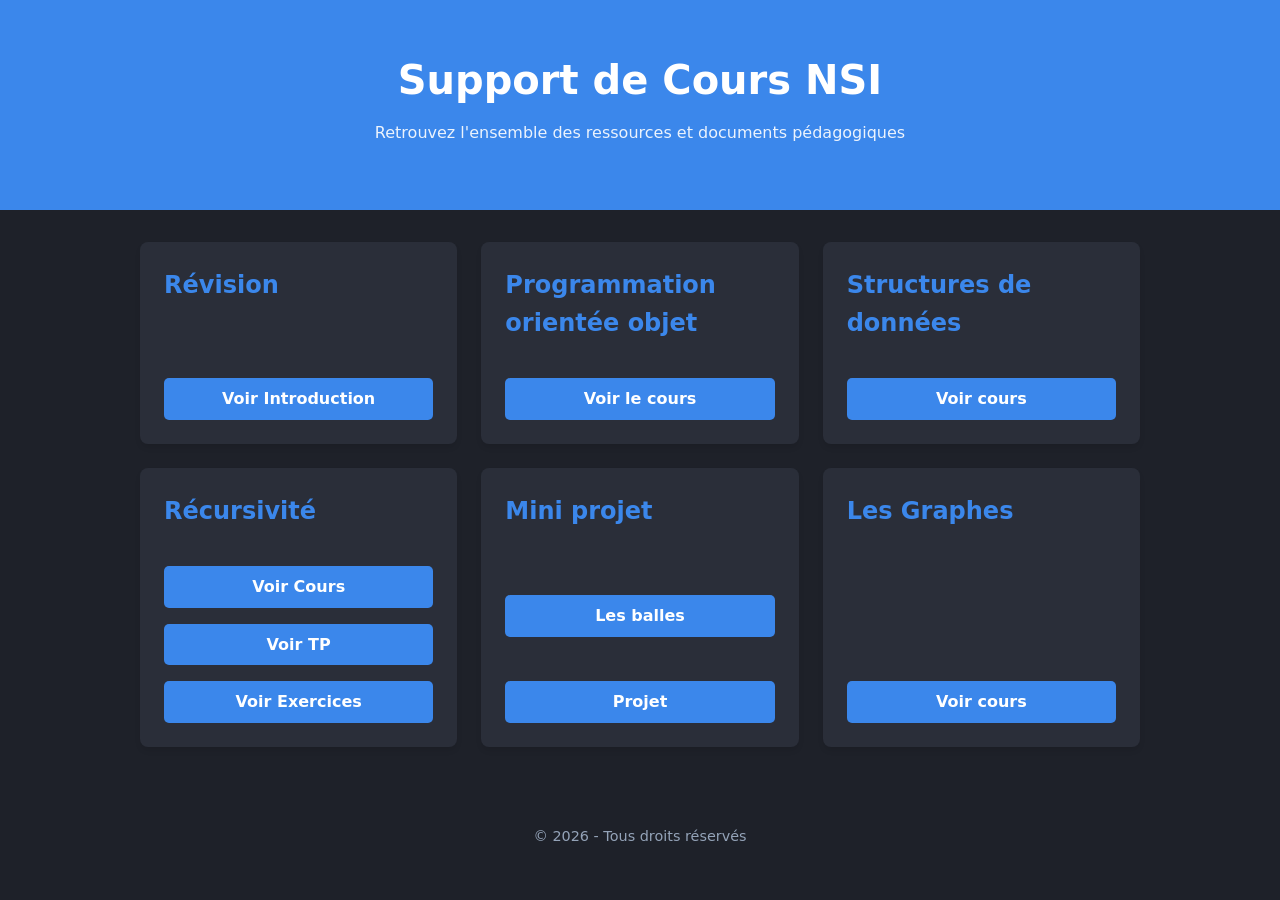
<file: index.html>
<!DOCTYPE html>
<html lang="fr">
<head>
    <meta charset="UTF-8">
    <meta name="viewport" content="width=device-width, initial-scale=1.0">
    <title>Mes Cours en Ligne</title>
    
    <link rel="stylesheet" href="css/style_principal.css">

</head>
<body>

    <header>

        <div class="header-content">            
            <!-- Menu de navigation 
            <nav class="main-nav">
              <a href="https://olivier-baillet.github.io/Terminale_NSI/index.html">Terminale NSI</a>
              <a href="https://olivier-baillet.github.io/Premiere_NSI/index.html">Premiere NSI</a>
              <a href="https://olivier-baillet.github.io/SNT/index.html">Seconde SNT</a> -->
            </nav>
        </div>
        <h1>Support de Cours NSI</h1>
        <p>Retrouvez l'ensemble des ressources et documents pédagogiques</p>
    </header>

    <div class="container">
        <div class="grid">
            <!--
            <div class="card">
                <div>
                    <h2>Première séance</h2>
                    <p>Présentation des concepts de base, des outils nécessaires et prise en main.</p>
                </div>
                <a href="Progression/README" class="btn" target="_blank">Voir le cours</a>
            </div>
            -->

            <div class="card">
                <div>
                    <h2>Révision</h2>
                </div>
                <a href="Travaux_pratiques/index.html" class="btn">Voir Introduction</a>
            </div>
            
            <div class="card">
                <div>
                    <h2>Programmation orientée objet</h2>
                </div>
                <a href="Travaux_pratiques/TP POO/index_POO.html" class="btn" >Voir le cours</a>
            </div>
            
            <div class="card">
                <div>
                    <h2> Structures de données</h2>
                </div>
                <a href="Travaux_pratiques/Structures_donnees/index_SD.html" class="btn" >Voir cours</a>

            </div>
    

            <div class="card">
                <div>
                    <h2>Récursivité</h2>
                </div>
                <a href="Travaux_pratiques/recursivite/Recursivite" class="btn" >Voir Cours </a>
                <a href="Travaux_pratiques/recursivite/TP_introduction" class="btn" >Voir TP </a>
                <a href="Travaux_pratiques/recursivite/Exercices" class="btn" >Voir Exercices </a>
            </div>
            

            <div class="card">
                <div>
                    <h2>Mini projet</h2>
                </div>
                <a href="Travaux_pratiques/TP POO/TP_POO_balles" class="btn" >Les balles</a>
                <a href="Travaux_pratiques/TP POO/Projet_POO" class="btn" >Projet</a>
            </div>

            
            <div class="card">
                <div>
                    <h2>Les Graphes</h2>
                </div>
                <a href="Travaux_pratiques/Graphes/Index_G.html" class="btn" >Voir cours</a>
            </div>     
 <!--
            <div class="card">
                <div>
                    <h2>IHM sur le Web</h2>
                </div>
                <a href="Progression/IHM_sur_le_Web/Index_IHM" class="btn" >Voir le cours</a>
            </div>

            <div class="card">
                <div>
                    <h2>Les fonctions</h2>
                </div>
                <a href="Progression/Les_fonctions/Index_F" class="btn" >Voir le cours</a>
            </div>
            
            <div class="card">
                <div>
                    <h2>Architecture Réseau</h2>
                </div>
                <a href="Progression/Architecture_Réseau/Index_AR" class="btn">Voir le cours</a>
            </div>

            <div class="card">
                <div>
                    <h2>TRI</h2>
                </div>
                <a href="Progression/TRI/Index_T" class="btn">Voir le cours</a>
            </div>
            
            <div class="card">
                <div>
                    <h2>Complexité</h2>
                </div>
                <a href="Progression/Complexité/Index_C" class="btn">Voir le cours</a>
            </div>
           -->
        </div>
    </div>

    <footer>
        <p>© 2026 - Tous droits réservés</p>
    </footer>

</body>
</html>
</file>
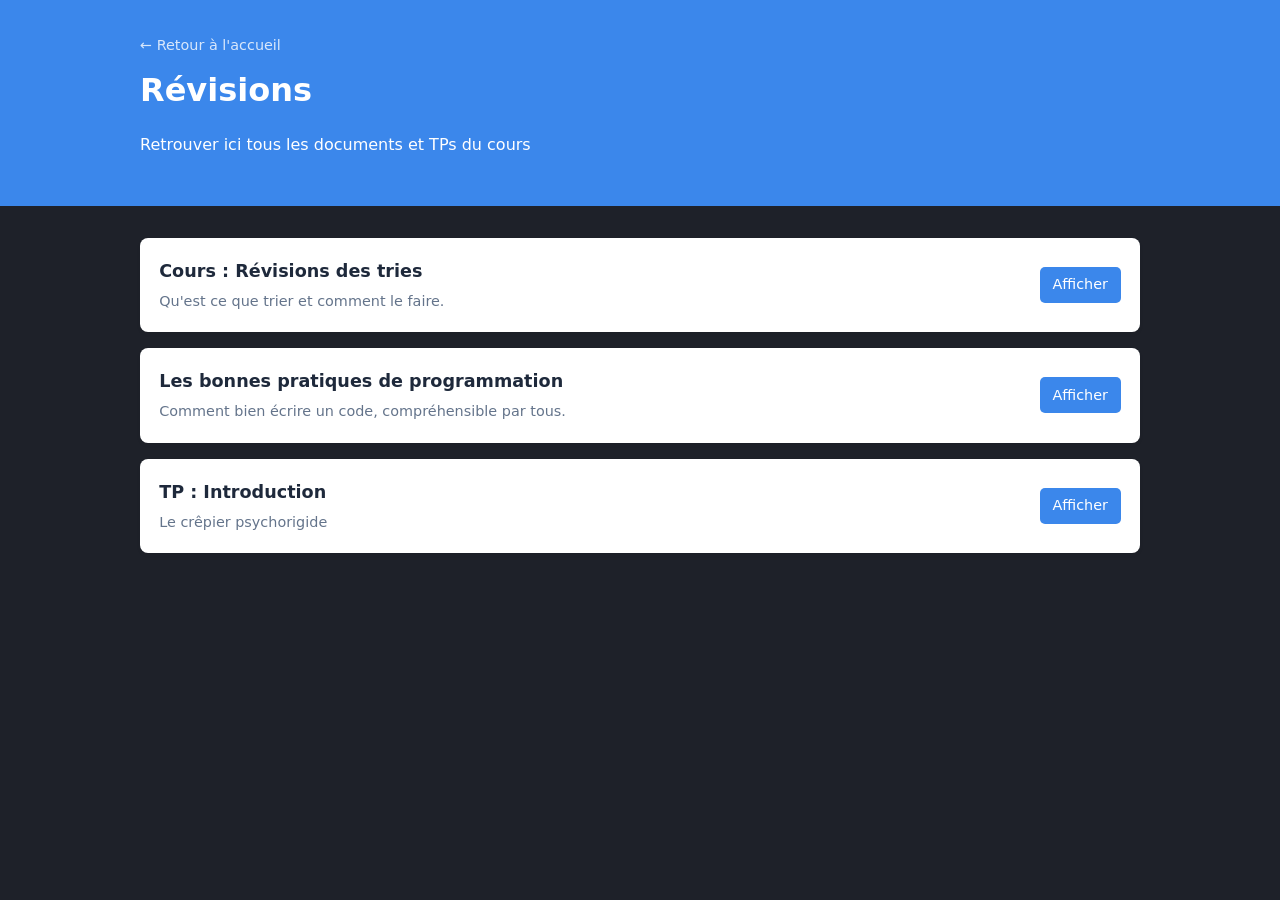
<file: Travaux_pratiques/index.html>
<!DOCTYPE html>
<html lang="fr">
<head>
    <meta charset="UTF-8">
    <meta name="viewport" content="width=device-width, initial-scale=1.0">
    <title>Révisions - Mes Cours</title>
    <link rel="stylesheet" href="../css/style.css">
</head>
<body>

    <header>
        <div class="header-content">
            <!-- Lien de retour vers l'accueil -->
            <a href="../index.html" class="back-link">← Retour à l'accueil</a>

            
            <h1>Révisions</h1>
            <p>Retrouver ici tous les documents et TPs du cours</p>
        </div>
    </header>

    <container class="container">
        <div class="list-group">
            <div class="item">
                <div class="item-info">
                    <h3>Cours : Révisions des tries</h3>
                    <p>Qu'est ce que trier et comment le faire.</p>
                </div>
                <a href="TP-Tri_Revisions" class="btn" target="_blank">Afficher</a>
            </div>

            <div class="item">
                <div class="item-info">
                    <h3>Les bonnes pratiques de programmation</h3>
                    <p>Comment bien écrire un code, compréhensible par tous.</p>
                </div>
                <a href="Bonnes_pratiques" class="btn" target="_blank">Afficher</a>
            </div>
            
            <div class="item">
                <div class="item-info">
                    <h3>TP : Introduction</h3>
                    <p>Le crêpier psychorigide</p>
                </div>
                <a href="TP-crepier_psycho-rigide" class="btn" target="_blank">Afficher</a>
            </div>

        </div>
    </container>

</body>
</html>
</file>
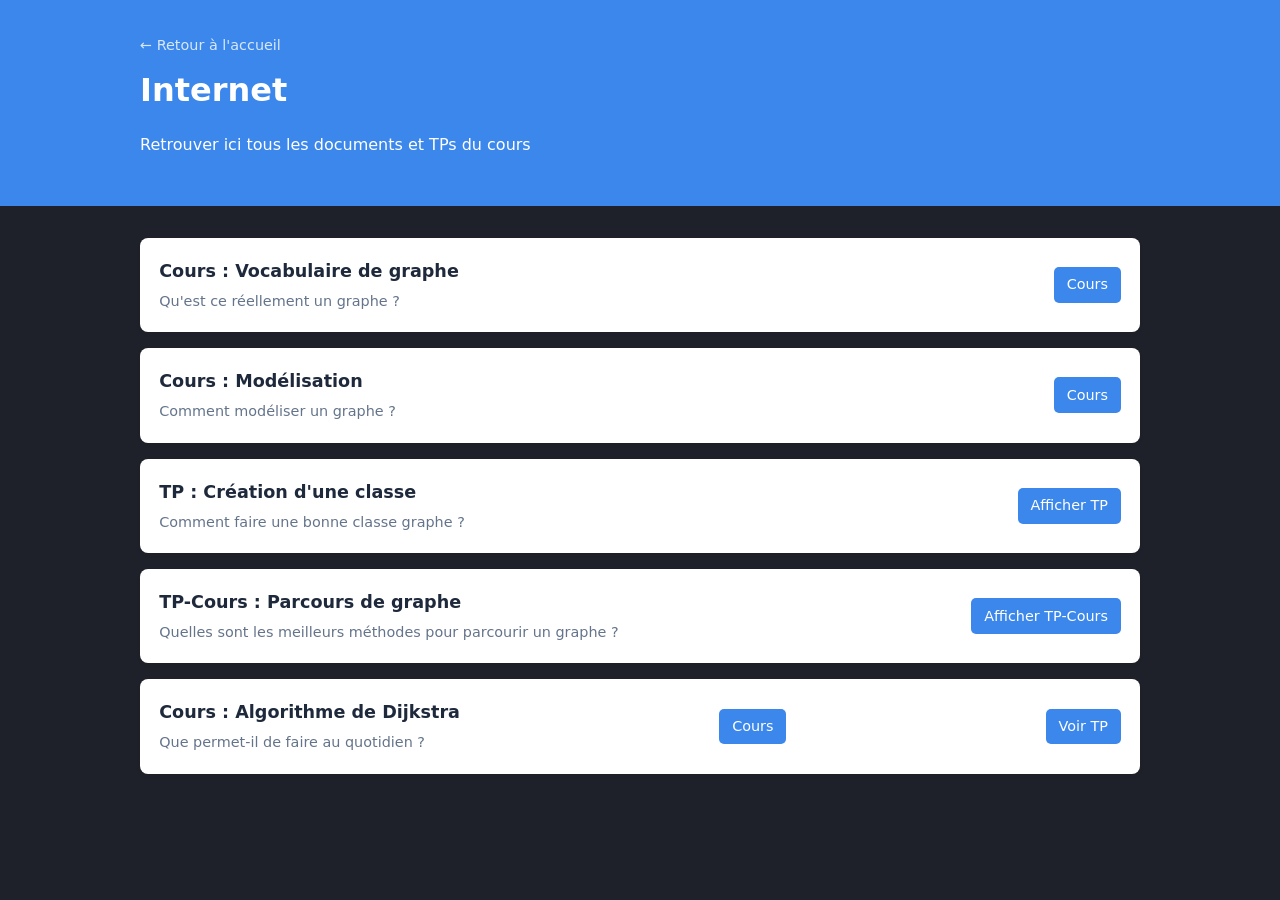
<file: Travaux_pratiques/Graphes/Index_G.html>
<!DOCTYPE html>
<html lang="fr">
<head>
    <meta charset="UTF-8">
    <meta name="viewport" content="width=device-width, initial-scale=1.0">
    <title>Internet - Mes Cours</title>
    <link rel="stylesheet" href="../../css/style.css">
</head>
<body>

    <header>
        <div class="header-content">
            <!-- Lien de retour vers l'accueil -->
            <a href="../../index.html" class="back-link">← Retour à l'accueil</a>

            
            <h1>Internet</h1>
            <p>Retrouver ici tous les documents et TPs du cours</p>
        </div>
    </header>

    <container class="container">
        <div class="list-group">
            <div class="item">
                <div class="item-info">
                    <h3>Cours : Vocabulaire de graphe</h3>
                    <p>Qu'est ce réellement un graphe ?</p>
                </div>
                <a href="Notion_graphe_vocabulaire" class="btn" target="_blank">Cours</a>
            </div>

            <div class="item">
                <div class="item-info">
                    <h3>Cours : Modélisation </h3>
                    <p>Comment modéliser un graphe ?</p>
                </div>
                <a href="Modelisations_graphe" class="btn" target="_blank">Cours</a>
            </div>
              
            <div class="item">
                <div class="item-info">
                    <h3>TP : Création d'une classe</h3>
                    <p>Comment faire une bonne classe graphe ?</p>
                </div>
                <a href="Creation_classe_Graphe" class="btn" target="_blank">Afficher TP</a>
            </div>
          
            <div class="item">
                <div class="item-info">
                    <h3>TP-Cours : Parcours de graphe</h3>
                    <p>Quelles sont les meilleurs méthodes pour parcourir un graphe ?</p>
                </div>
                <a href="Parcours_graphes" class="btn" target="_blank">Afficher TP-Cours</a>
            </div>
              
            <div class="item">
                <div class="item-info">
                    <h3>Cours : Algorithme de Dijkstra</h3>
                    <p>Que permet-il de faire au quotidien ?</p>
                </div>
                <a href="Algorithme_Dijkstra" class="btn" target="_blank">Cours</a> 
                <a href="Exercice_Algorithme_Dijkstra" class="btn" target="_blank">Voir TP</a> 
            </div>

        </div>
    </container>

</body>
</html>
</file>
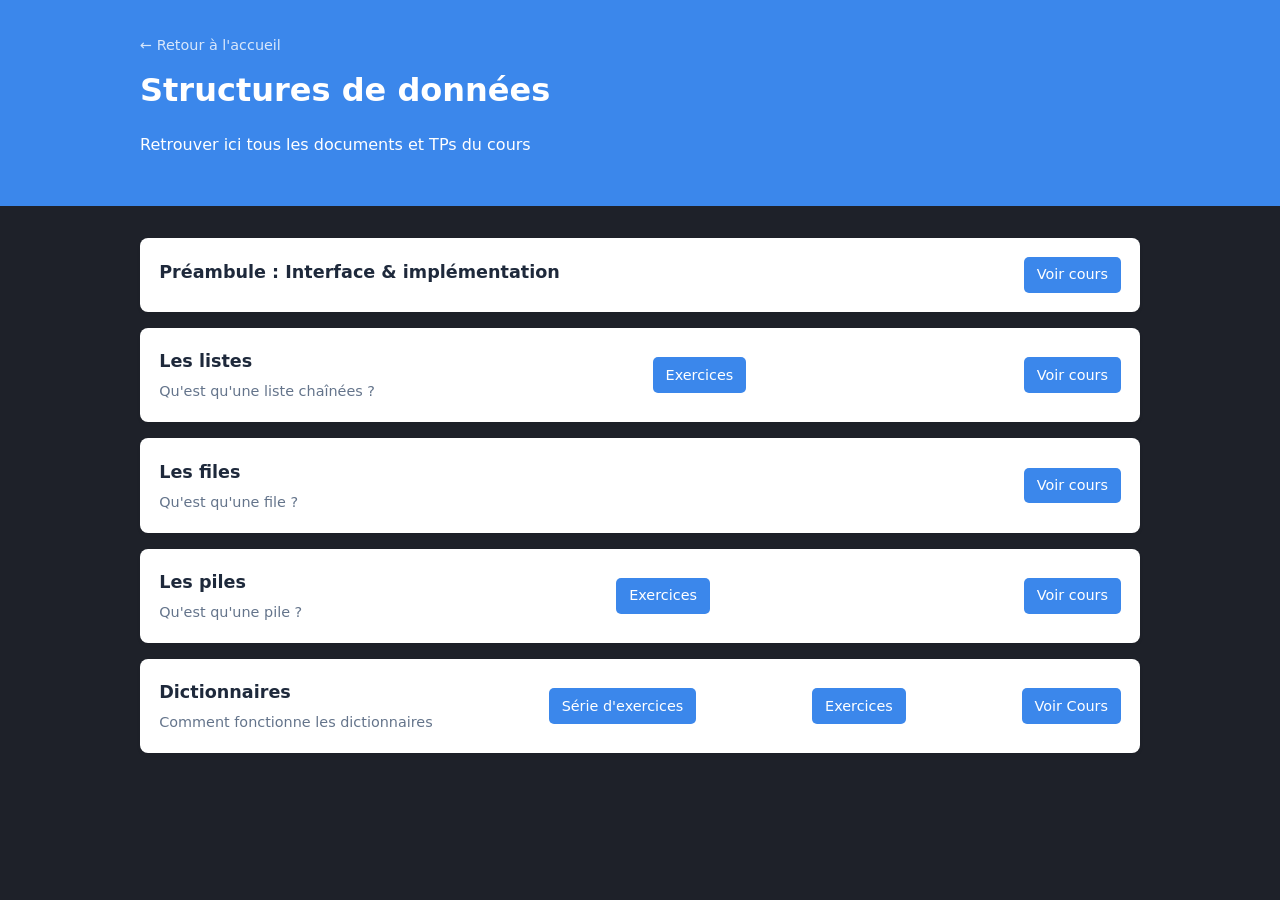
<file: Travaux_pratiques/Structures_donnees/index_SD.html>
<!DOCTYPE html>
<html lang="fr">
<head>
    <meta charset="UTF-8">
    <meta name="viewport" content="width=device-width, initial-scale=1.0">
    <title>Structures de données - Mes Cours</title>
    <link rel="stylesheet" href="../../css/style.css">
</head>
<body>

    <header>
        <div class="header-content">
            <!-- Lien de retour vers l'accueil -->
            <a href="../../index.html" class="back-link">← Retour à l'accueil</a>

            
            <h1>Structures de données</h1>
            <p>Retrouver ici tous les documents et TPs du cours</p>
        </div>
    </header>

    <container class="container">
        <div class="list-group">
           <div class="item">
                <div class="item-info">
                    <h3>Préambule : Interface & implémentation</h3>
                </div>
                <a href="../File pile/Préambule_interface_implémentation" class="btn" target="_blank">Voir cours</a>
           </div>
        

            <div class="item">
                <div class="item-info">
                    <h3>Les listes</h3>
                    <p>Qu'est qu'une liste chaînées ?</p>
                </div>
                <a href="../File pile/Exercices_LC" class="btn" target="_blank">Exercices</a>
                <a href="../File pile/Les listes" class="btn" target="_blank">Voir cours</a>
            </div>
          
            <div class="item">
                <div class="item-info">
                    <h3>Les files</h3>
                    <p>Qu'est qu'une file ?</p>
                </div>
                <a href="../File pile/Les files" class="btn" target="_blank">Voir cours</a>
            </div>

            <div class="item">
                <div class="item-info">
                    <h3>Les piles</h3>
                    <p>Qu'est qu'une pile ?</p>
                </div>
                <a href="../File pile/Exercices_Pile-File" class="btn" target="_blank">Exercices</a>
                <a href="../File pile/Les piles" class="btn" target="_blank">Voir cours</a>
            </div>

            <div class="item">
                <div class="item-info">
                    <h3>Dictionnaires</h3>
                    <p>Comment fonctionne les dictionnaires</p>
                </div>
                <a href="TP-Dico_parcours" class="btn" target="_blank">Série d'exercices</a>
                <a href="Exercices" class="btn" target="_blank">Exercices</a>
                <a href="Dictionnaires" class="btn" target="_blank">Voir Cours</a>
                
            </div>


            
        </div>
    </container>

</body>
</html>
</file>
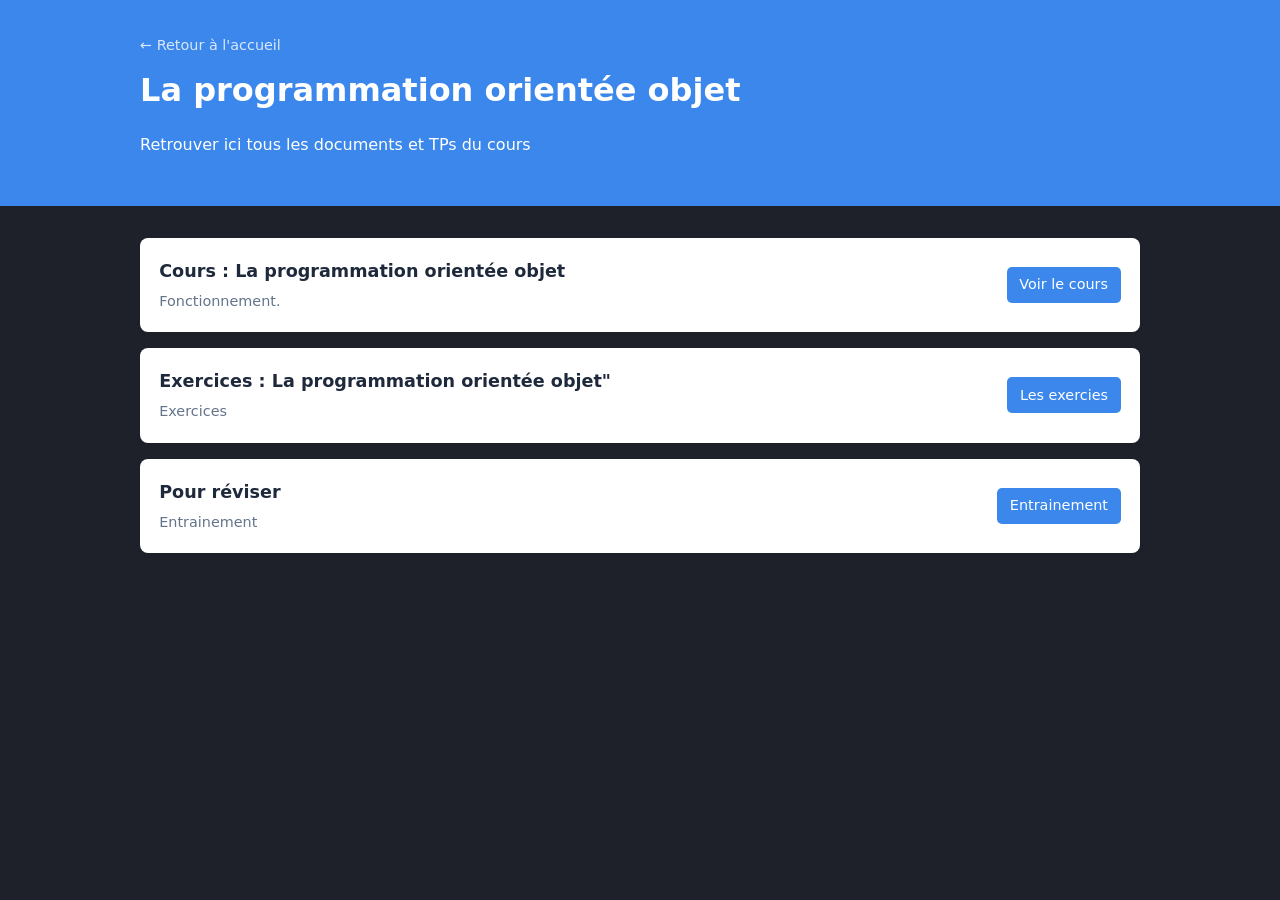
<file: Travaux_pratiques/TP POO/index_POO.html>
<!DOCTYPE html>
<html lang="fr">
<head>
    <meta charset="UTF-8">
    <meta name="viewport" content="width=device-width, initial-scale=1.0">
    <title>La programmation orientée objet - Mes Cours</title>
    <link rel="stylesheet" href="../../css/style.css">
</head>
<body>

    <header>
        <div class="header-content">
            <!-- Lien de retour vers l'accueil -->
            <a href="../../index.html" class="back-link">← Retour à l'accueil</a>

            
            <h1>La programmation orientée objet</h1>
            <p>Retrouver ici tous les documents et TPs du cours</p>
        </div>
    </header>

    <container class="container">
        <div class="list-group">
            <div class="item">
                <div class="item-info">
                    <h3>Cours : La programmation orientée objet</h3>
                    <p>Fonctionnement.</p>
                </div>
                <a href="Programmation orientée objet" class="btn" target="_blank" >Voir le cours</a>
            </div>
      
            <div class="item">
                <div class="item-info">
                    <h3>Exercices : La programmation orientée objet"</h3>
                    <p>Exercices</p>
                </div>
                <a href="Exercices" class="btn" target="_blank" >Les exercies</a>
            </div>

            <div class="item">
                <div class="item-info">
                    <h3>Pour réviser</h3>
                    <p>Entrainement</p>
                </div>
                <a href="Entrainement" class="btn" target="_blank" >Entrainement</a>
            </div>
            


        </div>
    </container>

</body>
</html>
</file>
<file: css/style_principal.css>
CSS
*, *::before, *::after {
    box-sizing: border-box;
}


:root {
    --primary-color: #3B87EB;
    --bg-color: #1E2129;       /* Fond global sombre */
    --card-bg: #2A2E39;        /* Cartes légèrement plus claires que le fond */
    --text-color: #F1F5F9;     /* Texte principal très clair */
    --text-muted: #94A3B8;    /* Texte secondaire clair */
}

body {
    font-family: system-ui, -apple-system, sans-serif;
    background-color: var(--bg-color);
    color: var(--text-color);
    line-height: 1.6;
    margin: 0;
    padding: 0;
}

header {
    background-color: var(--primary-color);
    color: white;
    text-align: center;
    padding: 3rem 1rem;
}

header h1 { margin: 0; font-size: 2.5rem; }
header p { margin-top: 0.5rem; opacity: 0.9; }

.container {
    max-width: 1000px;
    margin: 2rem auto;
    padding: 0 1rem;
    display: block;
}

.grid {
    display: grid;
    grid-template-columns: repeat(auto-fit, minmax(280px, 1fr));
    gap: 1.5rem;
}

.card {
    background: var(--card-bg);
    border-radius: 8px;
    padding: 1.5rem;
    box-shadow: 0 4px 6px -1px rgba(0, 0, 0, 0.1);
    display: flex;
    flex-direction: column;
    justify-content: space-between;
}

.card h2 { margin-top: 0; color: var(--primary-color); }
.card p { color: var(--text-muted); flex-grow: 1; }

.btn {
    display: inline-block;
    background-color: var(--primary-color);
    color: white;
    text-decoration: none;
    padding: 0.5rem 1rem;
    border-radius: 5px;
    text-align: center;
    margin-top: 1rem;
    font-weight: bold;
}

.btn:hover { opacity: 0.9; }

footer {
    text-align: center;
    padding: 2rem;
    color: var(--text-muted);
    font-size: 0.9rem;
}

/* Navigation globale */
.main-nav {
    display: flex;
    gap: 1rem;
    margin-top: 1rem;
    flex-wrap: wrap;
}

.main-nav a {
    /*color: rgba(0, 255, 255, 0.85);*/
    text-decoration: none;
    font-weight: 500;
    font-size: 0.95rem;
    padding: 0.3rem 0.6rem;
    border-radius: 4px;
    transition: background-color 0.2s, color 0.2s;
}

/*.main-nav a:hover {
    color: #ffffff;
    background-color: rgba(255, 0, 255, 0.15);
}*/

/* Style de l'onglet actif */
.main-nav a.active {
    /*color: #ffffff;
    background-color: rgba(255, 255, 0, 0.25);*/
    font-weight: 600;
}
</file>
<file: css/style.css>
CSS
*, *::before, *::after {
    box-sizing: border-box;
}

:root {
    --primary-color: #3B87EB;
    --bg-color: #1E2129;
    --card-bg: #ffffff;
    --text-color: #1e293b;
    --text-muted: #64748b;
}

body {
    font-family: system-ui, -apple-system, sans-serif;
    background-color: var(--bg-color);
    color: var(--text-color);
    line-height: 1.6;
    margin: 0;
    padding: 0;
}

header {
    background-color: var(--primary-color);
    color: white;
    padding: 2rem 1rem;
}

header .header-content {
    max-width: 1000px;
    margin: 0 auto;
}

.back-link {
    color: rgba(255, 255, 255, 0.8);
    text-decoration: none;
    font-size: 0.9rem;
    display: inline-block;
    margin-bottom: 0.5rem;
}

.back-link:hover { color: white; text-decoration: underline; }

header h1 { margin: 0; font-size: 2rem; }

.container {
    max-width: 1000px;
    margin: 2rem auto;
    padding: 0 1rem;
    display: block;
}

.list-group {
    display: flex;
    flex-direction: column;
    gap: 1rem;
}

.item {
    background: var(--card-bg);
    border-radius: 8px;
    padding: 1.2rem;
    box-shadow: 0 2px 4px rgba(0, 0, 0, 0.05);
    display: flex;
    justify-content: space-between;
    align-items: center;
}

.item-info h3 { margin: 0 0 0.3rem 0; font-size: 1.1rem; }
.item-info p { margin: 0; color: var(--text-muted); font-size: 0.9rem; }

.btn {
    background-color: var(--primary-color);
    color: white;
    text-decoration: none;
    padding: 0.4rem 0.8rem;
    border-radius: 5px;
    font-size: 0.9rem;
    white-space: nowrap;
}

.btn:hover { opacity: 0.9; }
</file>
